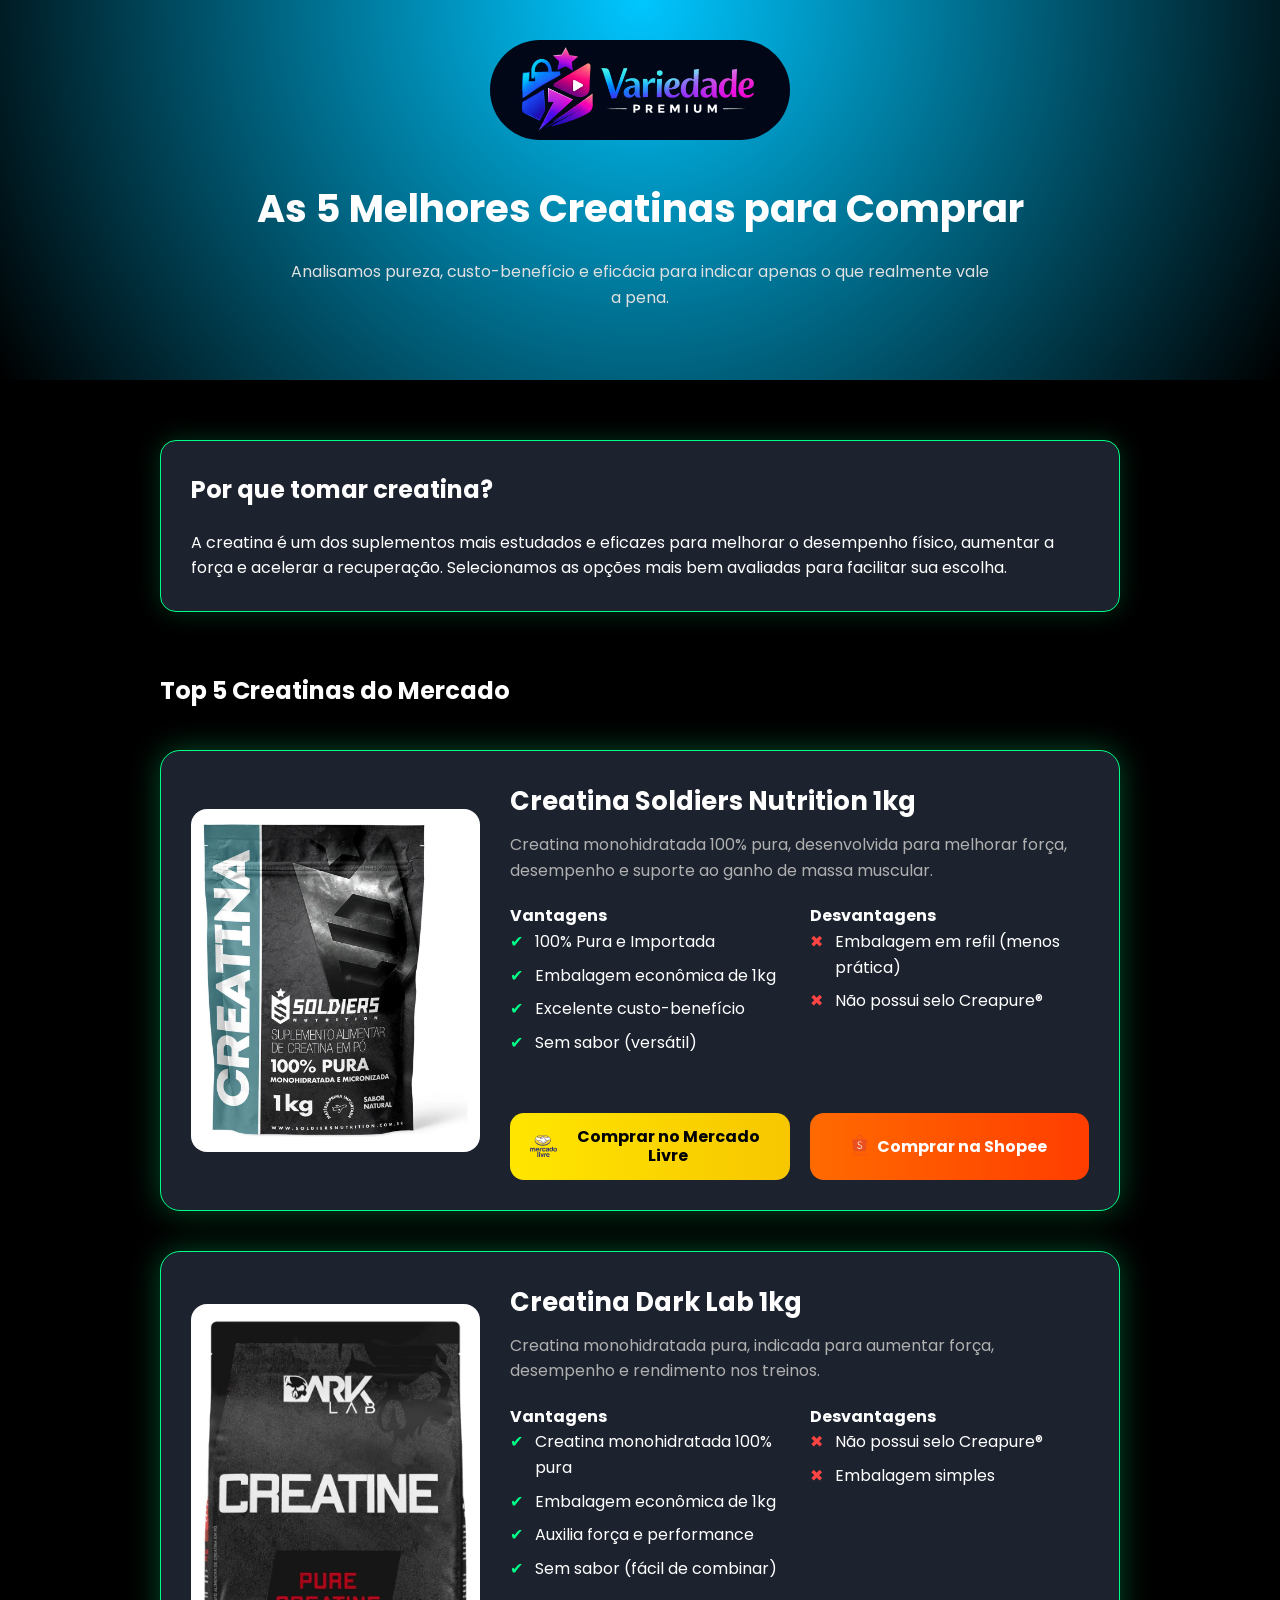
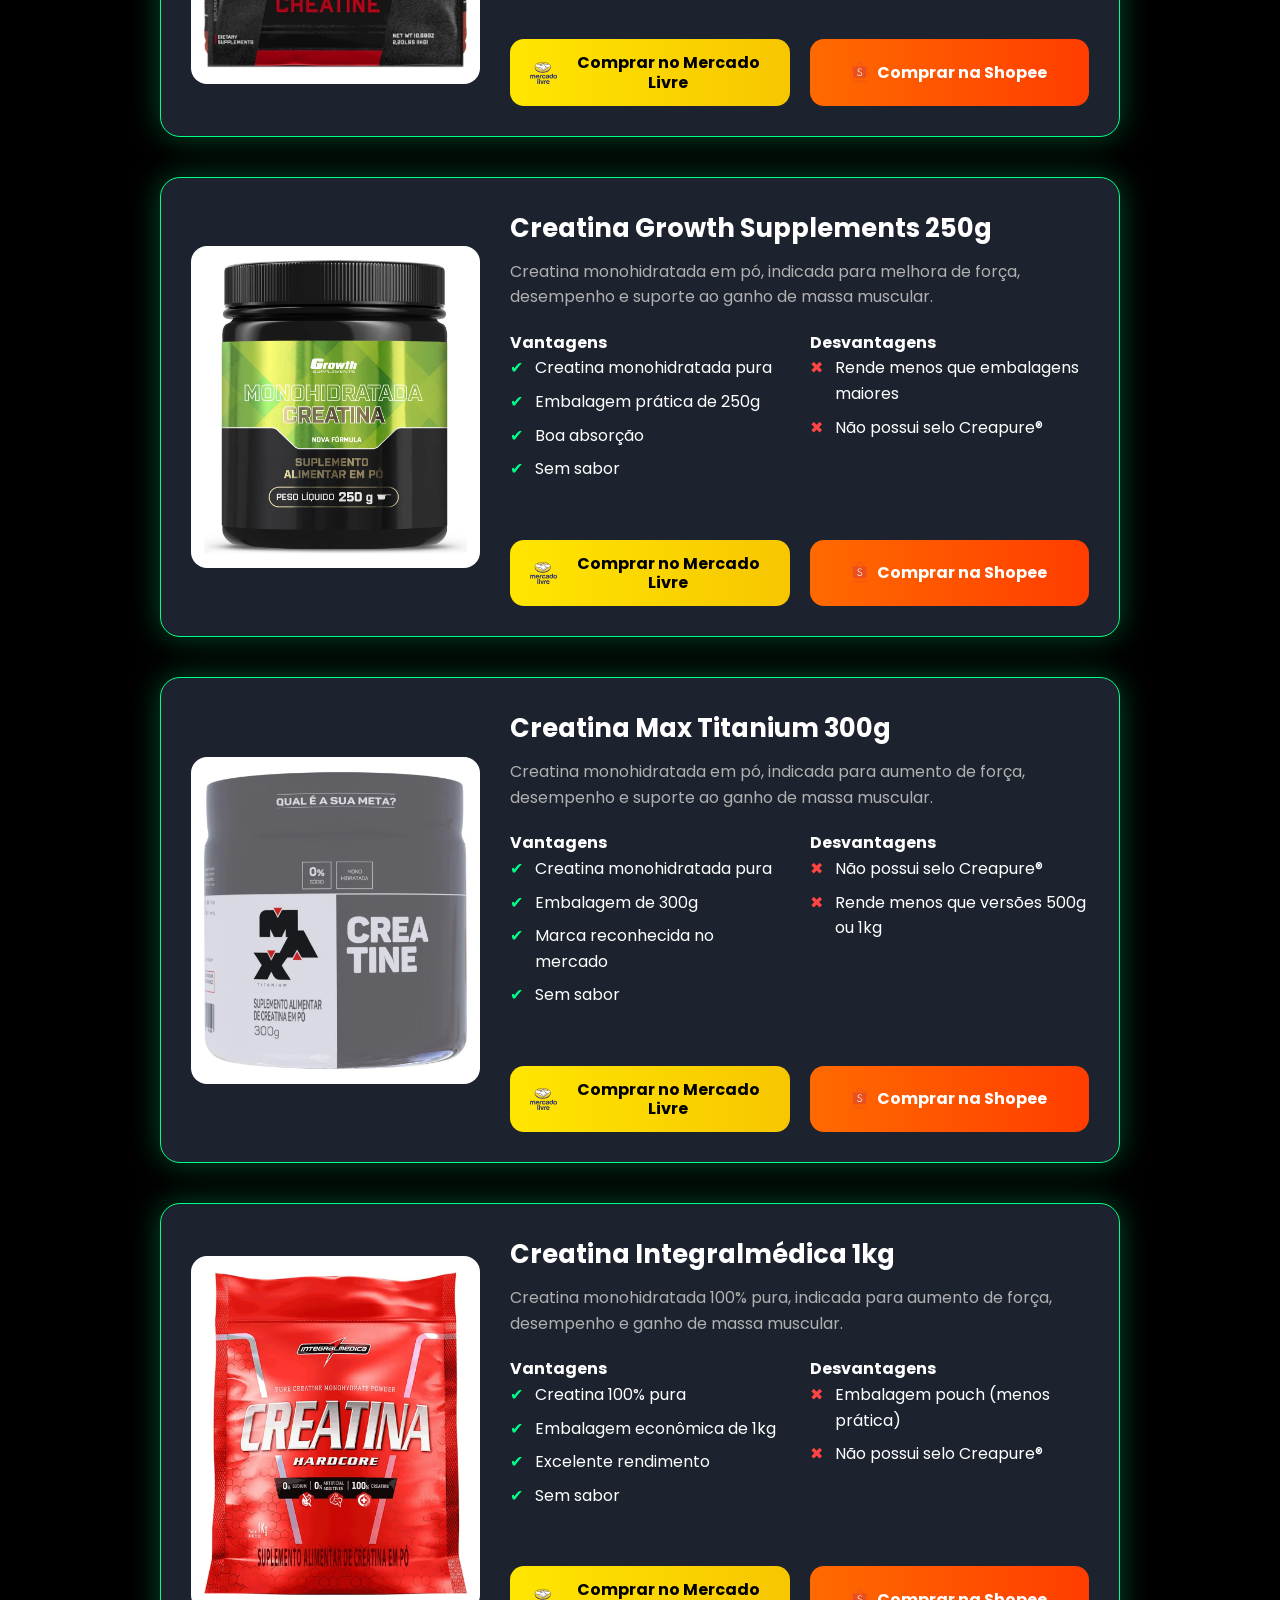
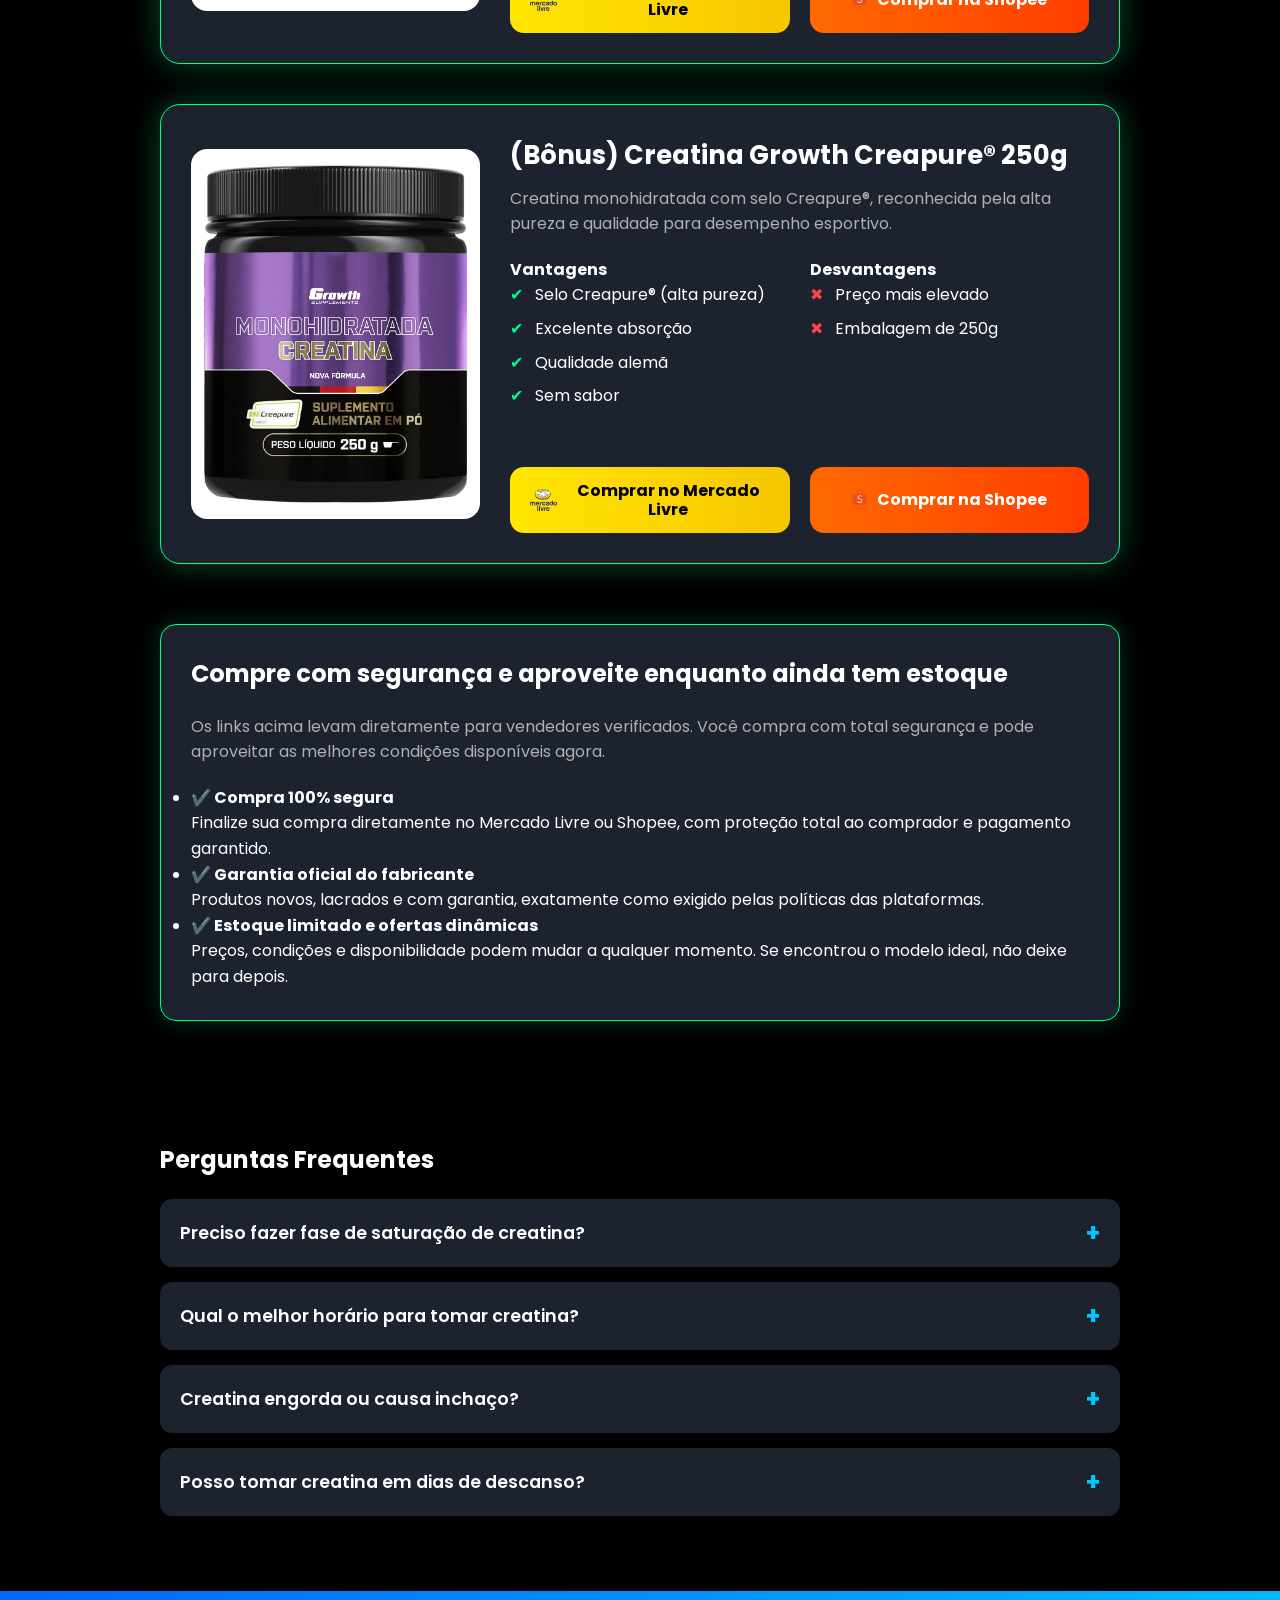
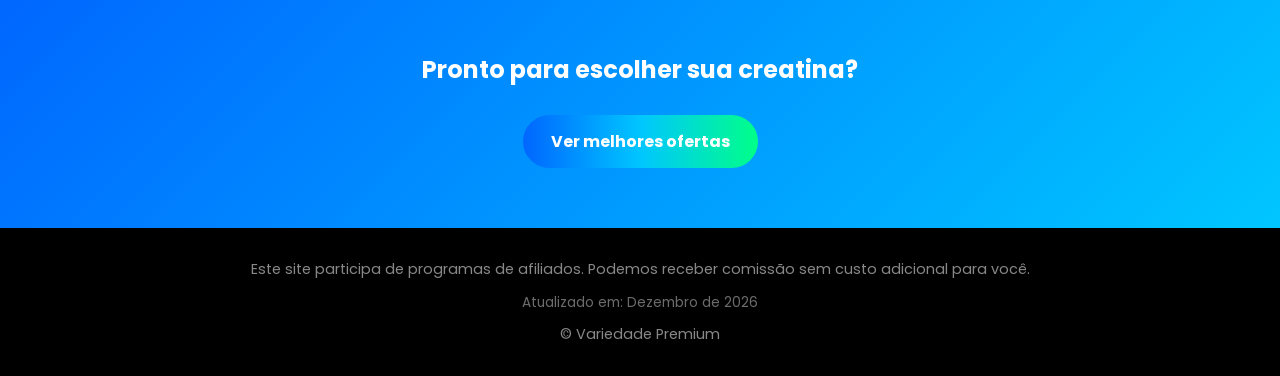
<file: index.html>
<!doctype html>
<html lang="pt-BR">
  <head>
    <!-- Google tag (gtag.js) -->
    <script
      async
      src="https://www.googletagmanager.com/gtag/js?id=AW-17925908259"
    ></script>
    <script>
      window.dataLayer = window.dataLayer || [];
      function gtag() {
        dataLayer.push(arguments);
      }
      gtag("js", new Date());

      gtag("config", "AW-17925908259");
    </script>

    <!-- Event snippet for Compra conversion page -->
    <script>
      gtag("event", "conversion", {
        send_to: "AW-17925908259/t4QGCMOotfEbEKPO3uNC",
        value: 1.0,
        currency: "BRL",
        transaction_id: "",
        // 'new_customer': true /* calculate dynamically, populate with true/false */,
      });
    </script>

    <meta charset="UTF-8" />
    <meta name="viewport" content="width=device-width, initial-scale=1.0" />
    <title>As 5 Melhores Creatinas para Comprar | Variedade Premium</title>
    <link rel="preconnect" href="https://fonts.googleapis.com" />
    <link rel="preconnect" href="https://fonts.gstatic.com" crossorigin />
    <link
      href="https://fonts.googleapis.com/css2?family=Poppins:wght@400;600;700&display=swap"
      rel="stylesheet"
    />
    <link rel="stylesheet" href="assets/css/style.css" />
    <meta
      name="description"
      content="Descubra as 5 melhores creatinas do mercado. Análises de pureza, custo-benefício e eficácia para você escolher a ideal sem erro."
    />
    <link
      rel="canonical"
      href="https://variedadepremium.github.io/melhores-creatinas/"
    />
    <!-- Alterar o endereço do site -->
    <link rel="icon" href="assets/img/favicon.png" type="image/x-icon" />

    <!-- Open Graph / Facebook / WhatsApp -->
    <meta property="og:type" content="website" />
    <meta
      property="og:url"
      content="https://variedadepremium.github.io/melhores-creatinas/"
    />
    <meta property="og:title" content="As 5 Melhores Creatinas para Comprar" />
    <meta
      property="og:description"
      content="Descubra as 5 melhores creatinas do mercado. Análises de pureza, custo-benefício e eficácia para você escolher a ideal sem erro."
    />
    <meta
      property="og:image"
      content="https://variedadepremium.github.io/melhores-creatinas/assets/img/logo-variedade-premium.png"
    />

    <!-- Twitter -->
    <meta name="twitter:card" content="summary_large_image" />

    <!-- Schema.org JSON-LD (Dados Estruturados) -->
    <script type="application/ld+json">
      {
        "@context": "https://schema.org",
        "@type": "Article",
        "headline": "As 5 Melhores Creatinas para Comprar",
        "datePublished": "2026-01-30",
        "dateModified": "2026-02-01",
        "author": {
          "@type": "Organization",
          "name": "Variedade Premium"
        },
        "publisher": {
          "@type": "Organization",
          "name": "Variedade Premium",
          "logo": {
            "@type": "ImageObject",
            "url": "https://variedadepremium.github.io/melhores-creatinas/assets/img/logo-variedade-premium.png"
          }
        },
        "description": "Analisamos pureza, custo-benefício e eficácia das melhores creatinas do mercado."
      }
    </script>

    <!-- Schema.org FAQPage -->
    <script type="application/ld+json">
      {
        "@context": "https://schema.org",
        "@type": "FAQPage",
        "mainEntity": [
          {
            "@type": "Question",
            "name": "Preciso fazer fase de saturação de creatina?",
            "acceptedAnswer": {
              "@type": "Answer",
              "text": "Não é obrigatório. A fase de saturação (consumir uma dose maior nos primeiros dias) apenas acelera o processo de \"encher\" os músculos com creatina, mas a dose de manutenção diária (3-5g) terá o mesmo efeito a longo prazo."
            }
          },
          {
            "@type": "Question",
            "name": "Qual o melhor horário para tomar creatina?",
            "acceptedAnswer": {
              "@type": "Answer",
              "text": "O mais importante é a consistência (tomar todos os dias). No entanto, alguns estudos sugerem que consumir a creatina junto com uma fonte de carboidrato no pós-treino pode otimizar a absorção."
            }
          },
          {
            "@type": "Question",
            "name": "Creatina engorda ou causa inchaço?",
            "acceptedAnswer": {
              "@type": "Answer",
              "text": "Creatina não engorda, pois não tem calorias. Ela causa retenção de líquido DENTRO do músculo (intracelular), o que é benéfico e diferente do inchaço subcutâneo (fora do músculo)."
            }
          },
          {
            "@type": "Question",
            "name": "Posso tomar creatina em dias de descanso?",
            "acceptedAnswer": {
              "@type": "Answer",
              "text": "Sim, é fundamental tomar creatina todos os dias, incluindo fins de semana ou dias sem treino, para manter os níveis musculares sempre altos e garantir o máximo de resultado."
            }
          }
        ]
      }
    </script>
  </head>
  <body>
    <!-- HERO -->
    <header class="hero">
      <div class="top-header">
        <img
          class="logo"
          src="assets/img/logo-variedade-premium.png"
          alt="logo variedade premium"
        />
      </div>
      <h1>As 5 Melhores Creatinas para Comprar</h1>
      <p>
        Analisamos pureza, custo-benefício e eficácia para indicar apenas o que
        realmente vale a pena.
      </p>
    </header>

    <main>
      <!-- INTRO -->
      <section class="section">
        <div class="card">
          <h2>Por que tomar creatina?</h2>
          <p>
            A creatina é um dos suplementos mais estudados e eficazes para
            melhorar o desempenho físico, aumentar a força e acelerar a
            recuperação. Selecionamos as opções mais bem avaliadas para
            facilitar sua escolha.
          </p>
        </div>
      </section>

      <!-- PRODUTOS -->
      <section class="section" id="produtos">
        <h2>Top 5 Creatinas do Mercado</h2>

        <!-- Primeiro Produto -->
        <article class="product-card">
          <!-- IMAGEM -->
          <div class="product-image">
            <img
              src="assets/img/produto1.webp"
              alt="Creatina Soldiers Nutrition 1kg"
              loading="lazy"
            />
          </div>

          <!-- CONTEÚDO -->
          <div class="product-content">
            <h3>Creatina Soldiers Nutrition 1kg</h3>

            <p class="desc">
              Creatina monohidratada 100% pura, desenvolvida para melhorar
              força, desempenho e suporte ao ganho de massa muscular.
            </p>

            <div class="pros-cons">
              <div>
                <strong>Vantagens</strong>
                <ul>
                  <li>100% Pura e Importada</li>
                  <li>Embalagem econômica de 1kg</li>
                  <li>Excelente custo-benefício</li>
                  <li>Sem sabor (versátil)</li>
                </ul>
              </div>

              <div>
                <strong>Desvantagens</strong>
                <ul>
                  <li>Embalagem em refil (menos prática)</li>
                  <li>Não possui selo Creapure®</li>
                </ul>
              </div>
            </div>

            <!-- BOTÕES -->
            <div class="buy-buttons">
              <div class="buy-option">
                <a
                  href="https://mercadolivre.com/sec/1byjkpn"
                  target="_blank"
                  rel="nofollow sponsored noopener noreferrer"
                  class="btn mercado"
                >
                  <img src="assets/icons/mercado-livre.svg" alt="" />
                  Comprar no Mercado Livre
                </a>
              </div>

              <div class="buy-option">
                <a
                  href="https://s.shopee.com.br/4VX0lwaLeI"
                  class="btn shopee"
                  rel="nofollow sponsored noopener noreferrer"
                  target="_blank"
                >
                  <img src="assets/icons/shopee.svg" alt="" />
                  Comprar na Shopee
                </a>
              </div>
            </div>
          </div>
        </article>

        <!-- Segundo Produto -->
        <article class="product-card">
          <!-- IMAGEM -->
          <div class="product-image">
            <img
              src="assets/img/produto2.webp"
              alt="Creatina Dark Lab 1kg"
              loading="lazy"
            />
          </div>

          <!-- CONTEÚDO -->
          <div class="product-content">
            <h3>Creatina Dark Lab 1kg</h3>

            <p class="desc">
              Creatina monohidratada pura, indicada para aumentar força,
              desempenho e rendimento nos treinos.
            </p>

            <div class="pros-cons">
              <div>
                <strong>Vantagens</strong>
                <ul>
                  <li>Creatina monohidratada 100% pura</li>
                  <li>Embalagem econômica de 1kg</li>
                  <li>Auxilia força e performance</li>
                  <li>Sem sabor (fácil de combinar)</li>
                </ul>
              </div>

              <div>
                <strong>Desvantagens</strong>
                <ul>
                  <li>Não possui selo Creapure®</li>
                  <li>Embalagem simples</li>
                </ul>
              </div>
            </div>

            <!-- BOTÕES -->
            <div class="buy-buttons">
              <div class="buy-option">
                <a
                  href="https://mercadolivre.com/sec/2xprdyo"
                  target="_blank"
                  rel="nofollow sponsored noopener noreferrer"
                  class="btn mercado"
                >
                  <img src="assets/icons/mercado-livre.svg" alt="" />
                  Comprar no Mercado Livre
                </a>
              </div>

              <div class="buy-option">
                <a
                  href="https://s.shopee.com.br/AUoDv90GPz"
                  class="btn shopee"
                  rel="nofollow sponsored noopener noreferrer"
                  target="_blank"
                >
                  <img src="assets/icons/shopee.svg" alt="" />
                  Comprar na Shopee
                </a>
              </div>
            </div>
          </div>
        </article>

        <!-- Terceiro Produto -->
        <article class="product-card">
          <!-- IMAGEM -->
          <div class="product-image">
            <img
              src="assets/img/produto3.webp"
              alt="Creatina Growth Supplements 250g"
              loading="lazy"
            />
          </div>

          <!-- CONTEÚDO -->
          <div class="product-content">
            <h3>Creatina Growth Supplements 250g</h3>

            <p class="desc">
              Creatina monohidratada em pó, indicada para melhora de força,
              desempenho e suporte ao ganho de massa muscular.
            </p>

            <div class="pros-cons">
              <div>
                <strong>Vantagens</strong>
                <ul>
                  <li>Creatina monohidratada pura</li>
                  <li>Embalagem prática de 250g</li>
                  <li>Boa absorção</li>
                  <li>Sem sabor</li>
                </ul>
              </div>

              <div>
                <strong>Desvantagens</strong>
                <ul>
                  <li>Rende menos que embalagens maiores</li>
                  <li>Não possui selo Creapure®</li>
                </ul>
              </div>
            </div>

            <!-- BOTÕES -->
            <div class="buy-buttons">
              <div class="buy-option">
                <a
                  href="https://mercadolivre.com/sec/1JD3SM6"
                  class="btn mercado"
                  rel="nofollow sponsored noopener noreferrer"
                  target="_blank"
                >
                  <img src="assets/icons/mercado-livre.svg" alt="" />
                  Comprar no Mercado Livre
                </a>
              </div>

              <div class="buy-option">
                <a
                  href="https://s.shopee.com.br/8pfzwAquvD"
                  class="btn shopee"
                  target="_blank"
                  rel="nofollow sponsored noopener noreferrer"
                >
                  <img src="assets/icons/shopee.svg" alt="" />
                  Comprar na Shopee
                </a>
              </div>
            </div>
          </div>
        </article>

        <!-- Quinto Produto -->
        <article class="product-card">
          <!-- IMAGEM -->
          <div class="product-image">
            <img
              src="assets/img/produto5.webp"
              alt="Creatina Max Titanium 300g"
              loading="lazy"
            />
          </div>

          <!-- CONTEÚDO -->
          <div class="product-content">
            <h3>Creatina Max Titanium 300g</h3>

            <p class="desc">
              Creatina monohidratada em pó, indicada para aumento de força,
              desempenho e suporte ao ganho de massa muscular.
            </p>

            <div class="pros-cons">
              <div>
                <strong>Vantagens</strong>
                <ul>
                  <li>Creatina monohidratada pura</li>
                  <li>Embalagem de 300g</li>
                  <li>Marca reconhecida no mercado</li>
                  <li>Sem sabor</li>
                </ul>
              </div>

              <div>
                <strong>Desvantagens</strong>
                <ul>
                  <li>Não possui selo Creapure®</li>
                  <li>Rende menos que versões 500g ou 1kg</li>
                </ul>
              </div>
            </div>

            <!-- BOTÕES -->
            <div class="buy-buttons">
              <div class="buy-option">
                <a
                  href="https://mercadolivre.com/sec/1Cmon8N"
                  class="btn mercado"
                  rel="nofollow sponsored noopener noreferrer"
                  target="_blank"
                >
                  <img src="assets/icons/mercado-livre.svg" alt="" />
                  Comprar no Mercado Livre
                </a>
              </div>

              <div class="buy-option">
                <a
                  href="https://s.shopee.com.br/50THNSjlAe"
                  class="btn shopee"
                  target="_blank"
                  rel="nofollow sponsored noopener noreferrer"
                >
                  <img src="assets/icons/shopee.svg" alt="" />
                  Comprar na Shopee
                </a>
              </div>
            </div>
          </div>
        </article>

        <!-- Sexto Produto -->
        <article class="product-card">
          <!-- IMAGEM -->
          <div class="product-image">
            <img
              src="assets/img/produto6.webp"
              alt="Creatina Integralmédica 1kg"
              loading="lazy"
            />
          </div>

          <!-- CONTEÚDO -->
          <div class="product-content">
            <h3>Creatina Integralmédica 1kg</h3>

            <p class="desc">
              Creatina monohidratada 100% pura, indicada para aumento de força,
              desempenho e ganho de massa muscular.
            </p>

            <div class="pros-cons">
              <div>
                <strong>Vantagens</strong>
                <ul>
                  <li>Creatina 100% pura</li>
                  <li>Embalagem econômica de 1kg</li>
                  <li>Excelente rendimento</li>
                  <li>Sem sabor</li>
                </ul>
              </div>

              <div>
                <strong>Desvantagens</strong>
                <ul>
                  <li>Embalagem pouch (menos prática)</li>
                  <li>Não possui selo Creapure®</li>
                </ul>
              </div>
            </div>

            <!-- BOTÕES -->
            <div class="buy-buttons">
              <div class="buy-option">
                <a
                  href="https://mercadolivre.com/sec/2ZnTeCF"
                  class="btn mercado"
                  rel="nofollow sponsored noopener noreferrer"
                  target="_blank"
                >
                  <img src="assets/icons/mercado-livre.svg" alt="" />
                  Comprar no Mercado Livre
                </a>
              </div>

              <div class="buy-option">
                <a
                  href="https://s.shopee.com.br/4fqQyxQfdO"
                  class="btn shopee"
                  target="_blank"
                  rel="nofollow sponsored noopener noreferrer"
                >
                  <img src="assets/icons/shopee.svg" alt="" />
                  Comprar na Shopee
                </a>
              </div>
            </div>
          </div>
        </article>

        <!-- Produto Bônus -->
        <article class="product-card">
          <!-- IMAGEM -->
          <div class="product-image">
            <img
              src="assets/img/produto4.webp"
              alt="Creatina Growth Creapure® 250g"
              loading="lazy"
            />
          </div>

          <!-- CONTEÚDO -->
          <div class="product-content">
            <h3>(Bônus) Creatina Growth Creapure® 250g</h3>

            <p class="desc">
              Creatina monohidratada com selo Creapure®, reconhecida pela alta
              pureza e qualidade para desempenho esportivo.
            </p>

            <div class="pros-cons">
              <div>
                <strong>Vantagens</strong>
                <ul>
                  <li>Selo Creapure® (alta pureza)</li>
                  <li>Excelente absorção</li>
                  <li>Qualidade alemã</li>
                  <li>Sem sabor</li>
                </ul>
              </div>

              <div>
                <strong>Desvantagens</strong>
                <ul>
                  <li>Preço mais elevado</li>
                  <li>Embalagem de 250g</li>
                </ul>
              </div>
            </div>

            <!-- BOTÕES -->
            <div class="buy-buttons">
              <div class="buy-option">
                <a
                  href="https://mercadolivre.com/sec/1UUQTj3"
                  class="btn mercado"
                  rel="nofollow sponsored noopener noreferrer"
                  target="_blank"
                >
                  <img src="assets/icons/mercado-livre.svg" alt="" />
                  Comprar no Mercado Livre
                </a>
              </div>

              <div class="buy-option">
                <a
                  href="https://s.shopee.com.br/70ELl0fW0J"
                  class="btn shopee"
                  rel="nofollow sponsored noopener noreferrer"
                  target="_blank"
                >
                  <img src="assets/icons/shopee.svg" alt="" />
                  Comprar na Shopee
                </a>
              </div>
            </div>
          </div>
        </article>

        <!-- DUPLIQUE O BLOCO product-card PARA OUTROS PRODUTOS -->
      </section>

      <section class="section">
        <div class="card">
          <h2>Compre com segurança e aproveite enquanto ainda tem estoque</h2>

          <p class="desc">
            Os links acima levam diretamente para vendedores verificados. Você
            compra com total segurança e pode aproveitar as melhores condições
            disponíveis agora.
          </p>

          <ul class="secure-list">
            <li>
              <strong>✔️ Compra 100% segura</strong><br />
              Finalize sua compra diretamente no Mercado Livre ou Shopee, com
              proteção total ao comprador e pagamento garantido.
            </li>

            <li>
              <strong>✔️ Garantia oficial do fabricante</strong><br />
              Produtos novos, lacrados e com garantia, exatamente como exigido
              pelas políticas das plataformas.
            </li>

            <li>
              <strong>✔️ Estoque limitado e ofertas dinâmicas</strong><br />
              Preços, condições e disponibilidade podem mudar a qualquer
              momento. Se encontrou o modelo ideal, não deixe para depois.
            </li>
          </ul>
        </div>
      </section>

      <!-- FAQ SECTION -->
      <section class="section faq-section">
        <h2>Perguntas Frequentes</h2>
        <div class="faq-container">
          <details>
            <summary>Preciso fazer fase de saturação de creatina?</summary>
            <p>
              Não é obrigatório. A fase de saturação (consumir uma dose maior
              nos primeiros dias) apenas acelera o processo de "encher" os
              músculos com creatina, mas a dose de manutenção diária (3-5g) terá
              o mesmo efeito a longo prazo.
            </p>
          </details>

          <details>
            <summary>Qual o melhor horário para tomar creatina?</summary>
            <p>
              O mais importante é a consistência (tomar todos os dias). No
              entanto, alguns estudos sugerem que consumir a creatina junto com
              uma fonte de carboidrato no pós-treino pode otimizar a absorção.
            </p>
          </details>

          <details>
            <summary>Creatina engorda ou causa inchaço?</summary>
            <p>
              Creatina não engorda, pois não tem calorias. Ela causa retenção de
              líquido DENTRO do músculo (intracelular), o que é benéfico e
              diferente do inchaço subcutâneo (fora do músculo).
            </p>
          </details>

          <details>
            <summary>Posso tomar creatina em dias de descanso?</summary>
            <p>
              Sim, é fundamental tomar creatina todos os dias, incluindo fins de
              semana ou dias sem treino, para manter os níveis musculares sempre
              altos e garantir o máximo de resultado.
            </p>
          </details>
        </div>
      </section>

      <!-- CTA FINAL -->
      <section class="cta">
        <h2>Pronto para escolher sua creatina?</h2>
        <a href="#produtos" class="btn">Ver melhores ofertas</a>
      </section>
    </main>

    <!-- FOOTER -->
    <footer>
      <p>
        Este site participa de programas de afiliados. Podemos receber comissão
        sem custo adicional para você.
      </p>
      <p id="update-date" class="update-info"></p>
      <span>© Variedade Premium</span>
    </footer>
    <script src="assets/js/script.js"></script>
  </body>
</html>
</file>
<file: assets/css/style.css>
:root {
  --bg-primary: #000000;
  --bg-secondary: #1c222e;
  --text-primary: #ffffff;
  --text-secondary: #e0e0e0;
  --text-tertiary: #b0b0b0;
  --text-muted: #888;
  --accent-blue: #00c6ff;
  --accent-purple: #0066ff;
  --accent-pink: #00ff88;
  --grad-main: linear-gradient(
    90deg,
    var(--accent-purple),
    var(--accent-blue),
    var(--accent-pink)
  );
  --grad-cta: linear-gradient(135deg, var(--accent-purple), var(--accent-blue));
  --grad-mercado: linear-gradient(90deg, #ffe600, #f7c600);
  --grad-shopee: linear-gradient(90deg, #ff6a00, #ff3d00);
}

html {
  scroll-behavior: smooth;
}

* {
  margin: 0;
  padding: 0;
  box-sizing: border-box;
  font-family: "Poppins", sans-serif;
}

body {
  background: var(--bg-primary);
  color: var(--text-primary);
  line-height: 1.6;
}

.hero {
  padding: 40px 20px;
  text-align: center;
  background: radial-gradient(
    circle at top,
    var(--accent-blue),
    var(--bg-primary)
  );
}

.hero .logo {
  height: 100px;
  border-radius: 50px;
  margin-bottom: 30px;
}

.hero h1 {
  font-size: 2.4rem;
  margin-bottom: 20px;
}

.hero p {
  max-width: 700px;
  margin: 0 auto 30px;
  color: var(--text-secondary);
}

.section {
  padding: 60px 20px;
  max-width: 1000px;
  margin: auto;
}

.section h2 {
  margin-bottom: 20px;
}

.section.dark {
  background: var(--bg-secondary);
  border-radius: 12px;
}

.checklist li {
  margin-left: 20px;
  margin-bottom: 10px;
}

.card {
  background: var(--bg-secondary);
  padding: 30px;
  border-radius: 16px;
  box-shadow: 0 0 25px rgba(0, 255, 136, 0.2);
  border: 1px solid var(--accent-pink);
}

.card h3 {
  font-size: 1.5rem;
}

.desc {
  margin: 10px 0 20px;
  color: var(--text-tertiary);
}

.grid {
  display: grid;
  grid-template-columns: repeat(auto-fit, minmax(250px, 1fr));
  gap: 20px;
}

.btn {
  display: inline-block;
  margin-top: 25px;
  padding: 14px 28px;
  background: var(--grad-main);
  color: var(--text-primary);
  text-decoration: none;
  border-radius: 30px;
  font-weight: bold;
  transition: 0.3s;
}

.btn:hover {
  opacity: 0.85;
  transform: scale(1.03);
}

.cta {
  text-align: center;
  padding: 60px 20px;
  background: var(--grad-cta);
}

footer {
  padding: 30px 20px;
  text-align: center;
  font-size: 0.9rem;
  color: var(--text-muted);
}

.update-info {
  font-size: 0.85rem;
  margin: 10px 0;
  opacity: 0.8;
}

.product-card {
  display: flex;
  gap: 30px;
  background: var(--bg-secondary);
  padding: 30px;
  border-radius: 20px;
  margin-top: 40px;
  box-shadow: 0 0 30px rgba(0, 255, 136, 0.3);
  border: 1px solid var(--accent-pink);
}

.product-image {
  flex: 1;
  display: flex;
  align-items: center;
  justify-content: center;
}

.product-image img {
  max-width: 100%;
  border-radius: 16px;
}

.product-content {
  flex: 2;
}

.product-content h3 {
  font-size: 1.6rem;
  margin-bottom: 10px;
}

.pros-cons {
  display: grid;
  grid-template-columns: 1fr 1fr;
  gap: 20px;
}

.pros-cons ul {
  list-style: none;
  padding: 0;
  margin: 0;
}

.pros-cons li {
  position: relative;
  padding-left: 25px;
  margin-bottom: 8px;
}

/* Vantagens (Check Verde) */
.pros-cons > div:first-child li::before {
  content: "✔";
  position: absolute;
  left: 0;
  color: #00ff88;
}

/* Desvantagens (X Vermelho) */
.pros-cons > div:last-child li::before {
  content: "✖";
  position: absolute;
  left: 0;
  color: #ff4444;
}

.buy-buttons {
  display: flex;
  gap: 20px;
  margin-top: 25px;
  flex-wrap: wrap;
}

.buy-buttons .btn {
  flex: 1;
  text-align: center;
  padding: 14px 20px;
  border-radius: 14px;
  font-weight: bold;
  line-height: 1.2;
  display: flex;
  align-items: center;
  justify-content: center;
  gap: 10px;
}

/* BOTÕES ESPECÍFICOS */
.btn.mercado {
  background: var(--grad-mercado);
  color: #000;
}

.btn.shopee {
  background: var(--grad-shopee);
  color: var(--text-primary);
}

/* RESPONSIVO */
@media (max-width: 900px) {
  .product-card {
    flex-direction: column;
  }

  .pros-cons {
    grid-template-columns: 1fr;
  }

  #sessao-final {
    flex-direction: column;
  }

  .buy-buttons {
    flex-direction: column;
    gap: 0;
  }
}

/* ÍCONES */
.buy-buttons .btn img {
  height: 22px;
  width: auto;
}

.buy-option {
  flex: 1;
  display: flex;
  flex-direction: column;
  gap: 6px;
}

.buy-label {
  text-align: center;
  font-size: 0.85rem;
  font-weight: bold;
  color: var(--text-tertiary);
}

/* SEÇÃO FINAL */
#sessao-final {
  display: flex;
  gap: 40px;
}

/* Reduz o espaçamento entre a intro e a lista de produtos */
#produtos {
  padding-top: 0;
}

/* Reduz o espaçamento entre a lista de produtos e a seção final */
#produtos + .section {
  padding-top: 0;
}

.bloco-esquerdo,
.bloco-direito {
  flex: 1;
  background: var(--bg-secondary);
  padding: 30px;
  border-radius: 16px;
  box-shadow: 0 0 20px rgba(0, 0, 0, 0.3);
}

/* ANIMAÇÃO DE ENTRADA */
@keyframes fadeIn {
  from {
    opacity: 0;
    transform: translateY(20px);
  }
  to {
    opacity: 1;
    transform: translateY(0);
  }
}

.hero,
.section,
.cta,
footer,
.faq-section {
  animation: fadeIn 1s ease-out;
}

/* FAQ SECTION */
.faq-section details {
  background: var(--bg-secondary);
  margin-bottom: 15px;
  border-radius: 12px;
  overflow: hidden;
  box-shadow: 0 4px 10px rgba(0, 0, 0, 0.2);
  transition: all 0.3s ease;
}

.faq-section summary {
  padding: 20px;
  cursor: pointer;
  font-weight: 600;
  font-size: 1.1rem;
  list-style: none;
  position: relative;
  padding-right: 50px;
}

.faq-section summary::-webkit-details-marker {
  display: none;
}

.faq-section summary::after {
  content: "+";
  position: absolute;
  right: 20px;
  top: 50%;
  transform: translateY(-50%);
  font-size: 1.5rem;
  color: var(--accent-blue);
  font-weight: bold;
}

.faq-section details[open] summary::after {
  content: "-";
  color: var(--accent-pink);
}

.faq-section p {
  padding: 0 20px 25px;
  color: var(--text-tertiary);
  line-height: 1.6;
  border-top: 1px solid rgba(255, 255, 255, 0.05);
  margin-top: 5px;
  padding-top: 15px;

  color: var(--text-tertiary);
  line-height: 1.6;
  border-top: 1px solid rgba(255, 255, 255, 0.05);
  margin-top: 5px;
  padding-top: 15px;
}
</file>
